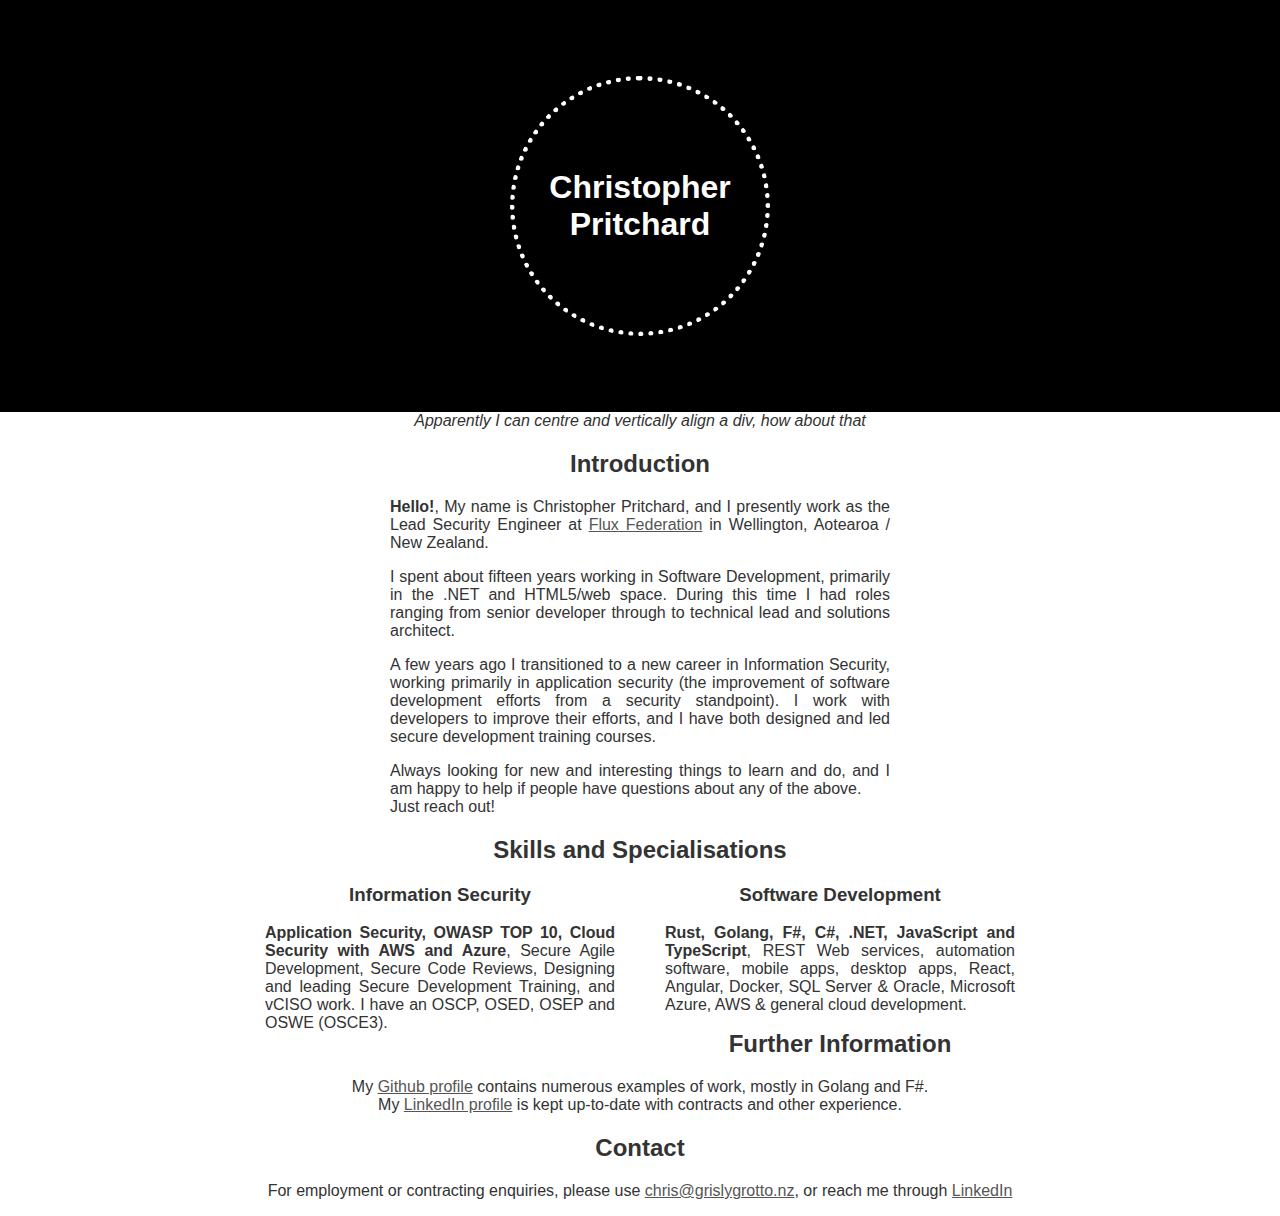
<file: index.html>
﻿<!DOCTYPE html>
<html>
<head>
    <title>Christopher Pritchard</title>
    <meta name="description" content="Aquinas Information Technology">
    <meta charset="UTF-8">
    <link rel="shortcut icon" type="image/x-icon" href="/favicon.png">
    <link rel="stylesheet" type="text/css" href="/site.css?v=0.1">
</head>
<body>
    <div class="header">
        <div class="logo-container">
            <div class="logo">
                <div class="name">
                    Christopher Pritchard
                </div>
            </div>
        </div>
    </div>
    <div class="content">
        <i>Apparently I can centre and vertically align a div, how about that</i>

        <h2>Introduction</h2>
        <div class="introduction">
            <p><b>Hello!</b>, My name is Christopher Pritchard, and I presently work as the Lead Security Engineer at <a href="https://www.fluxfederation.com/">Flux Federation</a> 
            in Wellington, Aotearoa / New Zealand.</p>
            <p>I spent about fifteen years working in Software Development, primarily in the .NET
            and HTML5/web space. During this time I had roles ranging from senior developer through to technical lead and solutions architect.</p>
            <p>A few years ago I transitioned to a new career in Information Security, working primarily in application security
            (the improvement of software development efforts from a security standpoint). I work with developers to improve their efforts,
            and I have both designed and led secure development training courses.</p>
            <p>Always looking for new and interesting things to learn and do, and I am happy to help if people have questions about any of the above. <br/>Just reach out!</p>
        </div>

        <h2>Skills and Specialisations</h2>
        <div>
            <div class="column">
                <h3>Information Security</h3>
                <div class="skills">
                    <b>Application Security, OWASP TOP 10, Cloud Security with AWS and Azure</b>,
                    Secure Agile Development, Secure Code Reviews,
                    Designing and leading Secure Development Training, and vCISO work. I have an OSCP, OSED, OSEP and OSWE (OSCE3).
                </div>
            </div>
            <div class="column">
                <h3>Software Development</h3>
                <div class="skills">
                    <b>Rust, Golang, F#, C#, .NET, JavaScript and TypeScript</b>,
                    REST Web services, automation software, mobile apps, desktop apps,
                    React, Angular, Docker, SQL Server & Oracle, Microsoft Azure, AWS &amp; general cloud development.
                </div>
            </div>
        </div>

        <h2>Further Information</h2>
        <div>
            <span>My <a href="https://github.com/ChrisPritchard">Github profile</a> contains numerous examples of work, mostly in Golang and F#.</span>
            <br />
            <span>My <a href="https://nz.linkedin.com/pub/christopher-pritchard/a/9b6/a66">LinkedIn profile</a> is kept up-to-date with contracts and other experience.</span>
        </div>

        <h2>Contact</h2>
        <div>
            For employment or contracting enquiries, please use <a href="mailto:chris@grislygrotto.nz">chris@grislygrotto.nz</a>, or reach me through <a href="https://nz.linkedin.com/pub/christopher-pritchard/a/9b6/a66">LinkedIn</a>
        </div>
    </div>
</body>
</html>
</file>
<file: site.css>
body {
    font-family: 'Gill Sans', 'Gill Sans MT', Calibri, 'Trebuchet MS', sans-serif;
    text-align: center;
    padding: 0;
    margin: 0;
    color: #333;
}

div.header {
    background-color: black;
    height: 412px;
    margin: 0;
    padding: 0;
    width: 100%;
    display: table;
}

div.header div.logo-container {
    display: table-cell;
    width: 100%;
    height: 100%;
    vertical-align: middle;
}

div.header div.logo {
    display: table;
    border: 5px dotted white;
    border-radius: 50%;
    color: white;
    margin-left: auto;
    margin-right: auto;
    width: 250px;
    height: 250px;
}

div.header div.name {
    display: table-cell;
    vertical-align: middle;
    font-weight: bold;
    font-size: 2em;
}

div.content {
    width: 800px;
    margin-left: auto;
    margin-right: auto;
    margin-bottom: 1em;
}

a, a:visited {
    color: #555;
}

div.introduction {
    text-align: justify;
    width: 500px;
    margin-left: auto;
    margin-right: auto;
    margin-bottom: 1em;
}

h3 {
    margin-top: 0;
}

div.column {
    float:left;
    width: 400px;
}

div.skills {
    text-align: justify;
    width: 350px;
    margin-left: auto;
    margin-right: auto;
    margin-bottom: 1em;
}

div.clear {
    clear: both;
}
</file>
